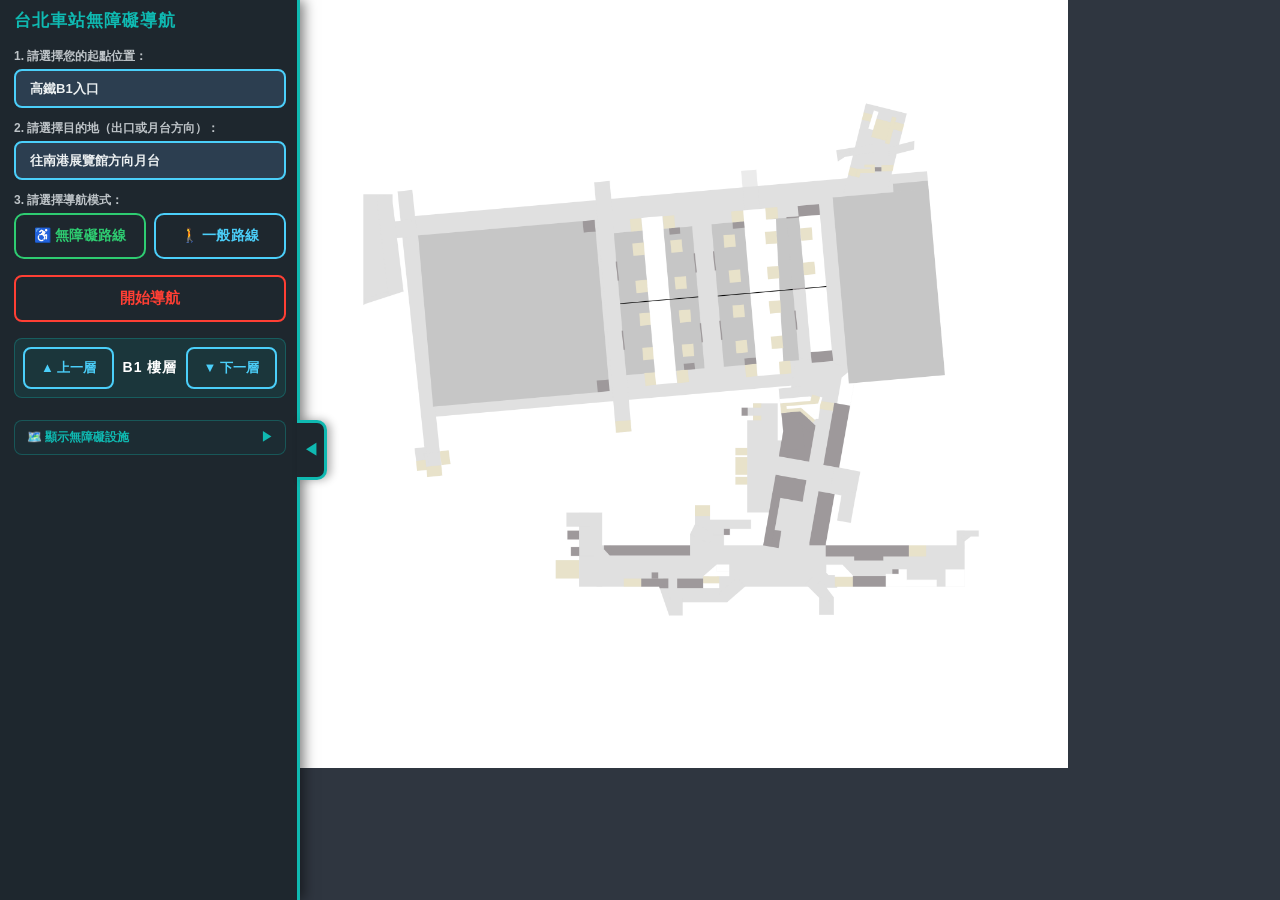
<file: index.html>
<!DOCTYPE html>
<html lang="zh-TW">
<head>
    <meta charset="UTF-8">
    <meta name="viewport" content="width=device-width, initial-scale=1.0, maximum-scale=1.0, user-scalable=no, viewport-fit=cover">
    <meta name="apple-mobile-web-app-capable" content="yes">
    <meta name="apple-mobile-web-app-status-bar-style" content="black-translucent">
    <meta name="theme-color" content="#1e272e">
    <meta name="mobile-web-app-capable" content="yes">
    <title>台北車站無障礙導航 - finalfriday</title>
    <link rel="stylesheet" href="style.css">
</head>
<body>
    <div id="app">
        <div id="controls">
            <button id="toggle-sidebar-btn" class="toggle-btn" onclick="toggleSidebar()">◀</button>
            
            <div id="controls-content">
                <h2 class="sys-title">台北車站無障礙導航</h2>
                
                <div class="control-group">
                    <label for="origin-input">1. 請選擇您的起點位置：</label>
                    <div class="origin-search-wrapper">
                        <input 
                            id="origin-input" 
                            class="btn station-input" 
                            type="text" 
                            placeholder="🚏 選擇起點出口或入口" 
                            autocomplete="off"
                            oninput="filterOrigins(this.value)"
                            onfocus="showOriginDropdown()"
                        />
                        <div id="origin-dropdown" class="station-dropdown"></div>
                    </div>
                </div>

                <div class="control-group">
                    <label for="dest-input">2. 請選擇目的地（出口或月台方向）：</label>
                    <div class="dest-search-wrapper">
                        <input 
                            id="dest-input" 
                            class="btn station-input" 
                            type="text" 
                            placeholder="🎯 選擇目的地出口或月台" 
                            autocomplete="off"
                            oninput="filterDests(this.value)"
                            onfocus="showDestDropdown()"
                        />
                        <div id="dest-dropdown" class="station-dropdown"></div>
                    </div>
                    <div id="direction-badge" class="direction-badge" style="display:none;"></div>
                </div>

                <div class="control-group">
                    <label for="route-type">3. 請選擇導航模式：</label>
                    <div class="btn-group">
                        <button id="btn-accessible" class="btn mode-btn" onclick="setMode('accessible')">♿ 無障礙路線</button>
                        <button id="btn-general" class="btn mode-btn" onclick="setMode('general')">🚶 一般路線</button>
                    </div>
                </div>  

                <div id="general-route-options" class="control-group" style="display: none; margin-top: 10px;">
                    <label>選擇一般路線方式：</label>
                    <div class="btn-group" style="flex-wrap: wrap;">
                        <button id="btn-sub-stairs" class="btn sub-mode-btn" onclick="setSubMode('stairs')">樓梯</button>
                        <button id="btn-sub-escalator" class="btn sub-mode-btn" onclick="setSubMode('escalator')">自動扶梯</button>
                        <button id="btn-sub-elevator" class="btn sub-mode-btn" onclick="setSubMode('elevator')">電梯</button>
                        <button id="btn-sub-best" class="btn sub-mode-btn" onclick="setSubMode('best')">最佳路線</button>
                    </div>
                </div>

                <button id="main-nav-btn" class="btn nav-btn" onclick="startNav()">開始導航</button>

                <div id="floor-controls" class="floor-controls">
                    <button class="btn floor-btn" onclick="changeFloor(-1)">▲ 上一層</button>
                    <span id="current-floor-display" class="floor-display">B1 樓層</span>
                    <button class="btn floor-btn" onclick="changeFloor(1)">▼ 下一層</button>
                </div>

                <div id="next-floor-container" style="display: none; margin-top: 15px;"></div>
                
                <button id="reset-nav-btn" class="btn reset-btn" style="display: none; margin-top: 10px;" onclick="resetNavigation()">重設路線</button>

                <div class="facility-panel">
                    <div class="facility-panel-title" onclick="toggleFacilityPanel()">
                        <span>🗺️ 顯示無障礙設施</span>
                        <span id="facility-arrow">▶</span>
                    </div>
                    <div id="facility-checkboxes" class="facility-checkboxes" style="display:none;">
                        <label class="facility-item">
                            <input type="checkbox" id="fac-elevator" onchange="renderFacilityMarkers()">
                            <span class="fac-dot fac-elevator"></span>電梯
                        </label>
                        <label class="facility-item">
                            <input type="checkbox" id="fac-stair" onchange="renderFacilityMarkers()">
                            <span class="fac-dot fac-stair"></span>樓梯
                        </label>
                        <label class="facility-item">
                            <input type="checkbox" id="fac-escalator" onchange="renderFacilityMarkers()">
                            <span class="fac-dot fac-escalator"></span>手扶梯
                        </label>
                        <label class="facility-item">
                            <input type="checkbox" id="fac-ramp" onchange="renderFacilityMarkers()">
                            <span class="fac-dot fac-ramp"></span>坡道
                        </label>
                        <label class="facility-item">
                            <input type="checkbox" id="fac-exit" onchange="renderFacilityMarkers()">
                            <span class="fac-dot fac-exit"></span>出入口
                        </label>
                        <label class="facility-item">
                            <input type="checkbox" id="fac-info" onchange="renderFacilityMarkers()">
                            <span class="fac-dot fac-info"></span>詢問處
                        </label>
                    </div>
                </div>
            </div>
        </div>

        <div id="viewport">
            <div id="map-wrapper">
                <img id="map-img" src="taipei_b1.png" alt="台北車站地圖">
                <svg id="svg-layer">
                    <defs>
                        <marker id="arrowhead-green" markerWidth="30" markerHeight="30" refX="25" refY="15" orient="auto">
                            <polygon points="0,0 30,15 0,30" fill="#2ecc71" opacity="0.9"/>
                        </marker>
                        <marker id="arrowhead-blue" markerWidth="30" markerHeight="30" refX="25" refY="15" orient="auto">
                            <polygon points="0,0 30,15 0,30" fill="#4bcffa" opacity="0.9"/>
                        </marker>
                    </defs>
                    <path id="route-path" d="" fill="none" stroke-width="20" stroke-linecap="round" stroke-linejoin="round"/>
                </svg>
            </div>
        </div>
    </div>

    <script src="script.js"></script>
</body>
</html>
</file>
<file: style.css>
/* 基礎設定 - 完全移除多餘邊距 */
* { margin: 0; padding: 0; box-sizing: border-box; }
html, body { 
    margin: 0; 
    padding: 0; 
    width: 100%; 
    height: 100%; 
    background: #121212; 
    color: #ecf0f1; 
    font-family: 'Helvetica Neue', Helvetica, Arial, sans-serif; 
    overflow: hidden;
}

/* 左右排版：sidebar + map */
#app { 
    display: flex; 
    flex-direction: row; 
    width: 100vw; 
    height: 100vh; 
    height: 100dvh; /* 動態高度，解決手機瀏覽器網址列問題 */
    overflow: hidden; 
}

/* 左側控制面板 - 更緊湊 */
#controls { 
    position: relative;
    width: 300px;
    min-width: 300px;
    height: 100%;
    background: #1e272e; 
    border-right: 3px solid #0fb9b1; 
    box-shadow: 4px 0 12px rgba(0,0,0,0.5); 
    z-index: 10;
    display: flex;
    flex-direction: column;
    overflow: visible;
    transition: width 0.3s ease, min-width 0.3s ease;
}

/* 收合狀態 */
#controls.collapsed {
    width: 0;
    min-width: 0;
    border-right: none;
}

/* 包裝控制面板內部元素的容器 (用於在收合時隱藏內容) */
#controls-content {
    padding: 16px 16px 12px 16px; 
    overflow-y: auto;
    flex: 1;
    min-height: 0;
    display: flex;
    flex-direction: column;
    gap: 6px;
    width: 300px; /* 固定寬度，避免縮放時內容擠壓 */
    transition: opacity 0.2s ease, visibility 0.2s;
}

#controls.collapsed #controls-content {
    opacity: 0;
    visibility: hidden;
}

/* 收合按鈕 */
.toggle-btn {
    position: absolute;
    top: 50%;
    right: -30px; /* 突出在控制欄外部 */
    transform: translateY(-50%);
    width: 30px;
    height: 60px;
    background: #1e272e;
    border: 3px solid #0fb9b1;
    border-left: none;
    border-radius: 0 10px 10px 0;
    color: #0fb9b1;
    font-size: 16px;
    cursor: pointer;
    z-index: 20;
    display: flex;
    align-items: center;
    justify-content: center;
    box-shadow: 4px 0 8px rgba(0,0,0,0.3);
    transition: background 0.3s, color 0.3s;
}

.toggle-btn:hover {
    background: #0fb9b1;
    color: #1e272e;
}

.sys-title { 
    margin: 0 0 10px 0; 
    font-size: 17px; 
    color: #0fb9b1; 
    letter-spacing: 1px; 
    line-height: 1.3; 
}
.control-group { 
    margin-bottom: 6px; 
    display: flex; 
    flex-direction: column; 
    gap: 4px; 
}
.control-group label { 
    font-size: 12px; 
    font-weight: bold; 
    color: #bdc3c7; 
}
.btn-group { display: flex; gap: 8px; }

/* 樓層控制區 (自適應排版) */
.floor-controls {
    display: flex;
    justify-content: space-between;
    align-items: center;
    gap: 6px;
    margin-top: 10px;
    margin-bottom: 8px;
    background: rgba(15, 185, 177, 0.1);
    padding: 8px;
    border-radius: 8px;
    border: 1px solid rgba(15, 185, 177, 0.3);
    width: 100%;
}

.floor-btn {
    flex: 1; /* 按鈕寬度平均分配 */
    padding: 8px 4px;
    font-size: 12px;
    border-color: #0fb9b1;
    color: #0fb9b1;
    text-align: center;
    white-space: nowrap;
    overflow: hidden;
    text-overflow: ellipsis;
}

.floor-btn:hover {
    background: rgba(15, 185, 177, 0.2);
}

.floor-display {
    flex: 1; /* 顯示區域與按鈕比例協調 */
    text-align: center;
    font-size: 14px;
    font-weight: bold;
    color: #fff;
    letter-spacing: 1px;
    white-space: nowrap;
}

/* 按鍵質感邊框與特效 */
.btn { 
    padding: 10px 14px; 
    background: transparent; 
    border: 2px solid #4bcffa; 
    color: #4bcffa; 
    border-radius: 8px; 
    cursor: pointer; 
    font-size: 13px;
    font-weight: bold; 
    transition: all 0.3s ease;
}
.btn:hover { background: rgba(75, 207, 250, 0.1); }
.btn.active { background: #4bcffa; color: #1e272e; box-shadow: 0 0 10px rgba(75, 207, 250, 0.5); }

/* 車站搜尋輸入框 */
.search-wrapper, .origin-search-wrapper, .dest-search-wrapper { position: relative; width: 100%; }
.station-input { 
    width: 100%; 
    box-sizing: border-box;
    background: #2c3e50; 
    color: #ecf0f1; 
    outline: none;
    border-color: #4bcffa;
    padding: 10px 14px;
    font-size: 13px;
}
.station-input:focus { border-color: #0fb9b1; box-shadow: 0 0 8px rgba(15,185,177,0.3); }
.station-input::placeholder { color: #7f8c8d; font-weight: normal; }

/* 搜尋下拉清單 */
.station-dropdown {
    display: none;
    position: absolute;
    top: calc(100% + 2px);
    left: 0; right: 0;
    background: #2c3e50;
    border: 2px solid #0fb9b1;
    border-radius: 8px;
    max-height: 160px;
    overflow-y: auto;
    z-index: 100;
    box-shadow: 0 8px 20px rgba(0,0,0,0.5);
}
.dd-item {
    padding: 8px 12px;
    cursor: pointer;
    font-size: 13px;
    color: #ecf0f1;
    display: flex;
    justify-content: space-between;
    align-items: center;
    border-bottom: 1px solid rgba(255,255,255,0.05);
    transition: background 0.15s;
}
.dd-item:last-child { border-bottom: none; }
.dd-item:hover { background: rgba(15,185,177,0.15); }
.dd-empty { color: #7f8c8d; cursor: default; justify-content: center; }
.dd-dir { font-size: 10px; font-weight: bold; padding: 2px 6px; border-radius: 10px; }
.dd-dir.nangang { background: rgba(75,207,250,0.15); color: #4bcffa; }
.dd-dir.dingpu  { background: rgba(46,204,113,0.15); color: #2ecc71; }

/* 自動判斷方向 badge */
.direction-badge {
    padding: 6px 10px;
    border-radius: 6px;
    font-size: 11px;
    font-weight: bold;
    letter-spacing: 0.3px;
    border: 2px solid;
    margin-top: 2px;
}
.direction-badge.nangang {
    border-color: #4bcffa;
    color: #4bcffa;
    background: rgba(75,207,250,0.08);
}
.direction-badge.dingpu {
    border-color: #2ecc71;
    color: #2ecc71;
    background: rgba(46,204,113,0.08);
}

/* 開始導航大按鈕 */
.nav-btn { 
    width: 100%; 
    margin-top: 4px; 
    border-color: #ff3f34; 
    color: #ff3f34; 
    font-size: 15px; 
    padding: 12px; 
}
.nav-btn:hover { background: #ff3f34; color: white; box-shadow: 0 0 15px rgba(255, 63, 52, 0.6); }

/* 距離與時間統計列 */
.route-stats {
    padding: 6px 10px;
    margin-bottom: 6px;
    background: rgba(15, 185, 177, 0.08);
    border: 1px solid rgba(15, 185, 177, 0.4);
    border-radius: 6px;
    font-size: 12px;
    color: #0fb9b1;
    letter-spacing: 0.3px;
}

/* 右側地圖區域 */
#viewport { 
    flex: 1; 
    overflow: auto; 
    cursor: grab; 
    background: #2f3640; 
}
#viewport:active { cursor: grabbing; }
#map-wrapper { 
    position: relative; 
    width: 2560px; 
    height: 2560px; 
    transform-origin: 0 0;
}
#map-img { width: 100%; height: 100%; object-fit: contain; display: block; }
#svg-layer { position: absolute; top: 0; left: 0; width: 2560px; height: 2560px; pointer-events: none; }

/* 路線按鈕基本樣式 */
.mode-btn {
    flex: 1;
    padding: 12px 8px;
    font-size: 14px;
    font-weight: bold;
    border-width: 2px;
    border-style: solid;
    border-radius: 10px;
    background: transparent;
    cursor: pointer;
    transition: all 0.25s ease;
    letter-spacing: 0.3px;
}

/* 一般路線子選項按鈕 */
.sub-mode-btn {
    flex: 1 1 40%; /* 讓按鈕可以折行顯示 */
    padding: 8px 4px;
    font-size: 12px;
    border-color: #f39c12; /* 使用橘黃色區隔 */
    color: #f39c12;
}

.sub-mode-btn:hover {
    background: rgba(243, 156, 18, 0.12);
}

.sub-mode-btn.active {
    background: #f39c12;
    color: #1e272e;
    box-shadow: 0 0 10px rgba(243, 156, 18, 0.5);
}

/* ♿ 無障礙路線：綠色系 */
#btn-accessible {
    border-color: #2ecc71;
    color: #2ecc71;
}
#btn-accessible:hover {
    background: rgba(46, 204, 113, 0.12);
}
#btn-accessible.active {
    background: #2ecc71;
    color: #1e272e;
    box-shadow: 0 0 14px rgba(46, 204, 113, 0.6);
}

/* 🚶 一般路線：藍色系 */
#btn-general {
    border-color: #4bcffa;
    color: #4bcffa;
}
#btn-general:hover {
    background: rgba(75, 207, 250, 0.12);
}
#btn-general.active {
    background: #4bcffa;
    color: #1e272e;
    box-shadow: 0 0 14px rgba(75, 207, 250, 0.6);
}

/* ============================================
   📱 手機 APP 風格響應式設計
   ============================================ */

/* 針對手機螢幕 (最大寬度 768px) */
@media screen and (max-width: 768px) {
    
    #app {
        flex-direction: row; 
    }

    #controls {
        position: absolute;
        top: 0;
        left: 0;
        height: 100%;
        max-height: none;
        width: 80%; 
        background: rgba(30, 39, 46, 0.98);
        border-right: 3px solid #0fb9b1;
        border-bottom: none;
        border-radius: 0;
        box-shadow: 4px 0 20px rgba(0,0,0,0.6);
    }
    
    #controls-content {
        width: 100%; 
        padding: 10px 14px 12px 14px;
        flex: 1;
        min-height: 0;
    }

    #controls.collapsed {
        width: 0;
        border-right: none;
    }
    
    .toggle-btn {
        width: 40px;
        height: 80px;
        right: -40px;
        font-size: 20px;
        border-radius: 0 15px 15px 0;
    }

    .sys-title {
        font-size: 14px;
        margin: 0 0 6px 0;
    }

    .control-group {
        margin-bottom: 4px;
        gap: 3px;
    }
    .control-group label {
        font-size: 11px;
    }

    .btn {
        padding: 8px 12px;
        font-size: 12px;
        border-radius: 8px;
    }

    .nav-btn {
        font-size: 13px;
        padding: 10px;
        margin-top: 4px;
    }

    .mode-btn {
        padding: 10px 6px;
        font-size: 12px;
        border-radius: 8px;
    }

    .station-input {
        font-size: 13px;
        padding: 8px 12px;
    }

    .direction-badge {
        font-size: 11px;
        padding: 5px 10px;
    }

    #viewport {
        flex: 1;
        min-height: 0;
        background: #2f3640;
        position: relative;
        width: 100%;
    }

    #map-wrapper {
        width: 2560px;
        height: 2560px;
        transform-origin: 0 0;
    }

    .route-stats {
        font-size: 11px;
        padding: 5px 8px;
    }

    .station-dropdown {
        max-height: 120px;
    }
    .dd-item {
        padding: 6px 10px;
        font-size: 12px;
    }
    .dd-dir {
        font-size: 9px;
        padding: 1px 5px;
    }

    #next-floor-container {
        margin-top: 4px !important;
    }
    
    .floor-controls {
        padding: 6px;
        margin-top: 8px;
        gap: 4px;
    }
    
    .floor-btn {
        padding: 6px 2px;
        font-size: 11px;
    }
    
    .floor-display {
        font-size: 12px;
    }
}

/* 小手機 (最大寬度 400px) */
@media screen and (max-width: 400px) {
    #controls {
        width: 90%;
    }
    .sys-title {
        font-size: 12px;
    }
    .btn {
        padding: 6px 8px;
        font-size: 11px;
    }
    .mode-btn {
        padding: 8px 4px;
        font-size: 11px;
    }
    .nav-btn {
        font-size: 12px;
        padding: 8px;
    }
    .station-input {
        font-size: 12px;
        padding: 6px 10px;
    }
    .control-group label {
        font-size: 10px;
    }
    .floor-btn {
        font-size: 10px;
    }
    .floor-display {
        font-size: 11px;
    }
}

/* iPhone 安全區域 */
@supports (padding: max(0px)) {
    #controls-content {
        padding-top: max(10px, env(safe-area-inset-top));
        padding-bottom: max(10px, env(safe-area-inset-bottom));
        padding-left: max(14px, env(safe-area-inset-left));
        padding-right: max(14px, env(safe-area-inset-right));
    }
}

/* 平板 (768px ~ 1024px) */
@media screen and (min-width: 769px) and (max-width: 1024px) {
    #controls {
        width: 260px;
        min-width: 260px;
    }
    #controls-content {
        width: 260px;
        padding: 14px 14px 10px 14px;
    }
    .sys-title {
        font-size: 15px;
    }
    .btn {
        padding: 8px 14px;
        font-size: 13px;
    }
}

/* 滾動條美化 */
#controls-content::-webkit-scrollbar {
    width: 3px;
}
#controls-content::-webkit-scrollbar-track {
    background: transparent;
}
#controls-content::-webkit-scrollbar-thumb {
    background: #0fb9b1;
    border-radius: 10px;
}
#controls-content {
    scrollbar-width: thin;
    scrollbar-color: #0fb9b1 transparent;
}

.station-dropdown::-webkit-scrollbar {
    width: 3px;
}
.station-dropdown::-webkit-scrollbar-thumb {
    background: #0fb9b1;
    border-radius: 10px;
}

/* 新增：重設路線按鈕樣式 */
.reset-btn {
    width: 100%;
    border-color: #ff3f34;
    color: #ff3f34;
    font-size: 14px;
    padding: 10px;
    background: rgba(255, 63, 52, 0.05);
}
.reset-btn:hover {
    background: #ff3f34;
    color: white;
}

/* ── 無障礙設施面板 ────────────────────────────────────── */
.facility-panel {
    margin-top: 8px;
    border: 1px solid rgba(15, 185, 177, 0.3);
    border-radius: 8px;
    overflow: hidden;
    background: rgba(15, 185, 177, 0.04);
    flex-shrink: 0;
}

.facility-panel-title {
    display: flex;
    justify-content: space-between;
    align-items: center;
    padding: 8px 12px;
    cursor: pointer;
    font-size: 12px;
    font-weight: bold;
    color: #0fb9b1;
    user-select: none;
    transition: background 0.2s;
}
.facility-panel-title:hover { background: rgba(15, 185, 177, 0.1); }

.facility-checkboxes {
    display: grid;
    grid-template-columns: 1fr 1fr 1fr;
    gap: 5px;
    padding: 8px 10px 10px;
}

.facility-item {
    display: flex;
    align-items: center;
    gap: 5px;
    cursor: pointer;
    font-size: 11px;
    color: #ecf0f1;
    padding: 5px 6px;
    border-radius: 6px;
    border: 1px solid rgba(255,255,255,0.07);
    background: rgba(255,255,255,0.03);
    transition: background 0.2s;
    user-select: none;
    white-space: nowrap;
}
.facility-item:hover { background: rgba(255,255,255,0.08); }

.facility-item input[type="checkbox"] {
    width: 13px;
    height: 13px;
    accent-color: #0fb9b1;
    cursor: pointer;
    flex-shrink: 0;
}

.fac-dot {
    width: 9px;
    height: 9px;
    border-radius: 50%;
    flex-shrink: 0;
    display: inline-block;
}
.fac-elevator  { background: #e74c3c; }
.fac-stair     { background: #e67e22; }
.fac-escalator { background: #9b59b6; }
.fac-ramp      { background: #27ae60; }
.fac-exit      { background: #2980b9; }
.fac-info      { background: #16a085; }

@media screen and (max-width: 768px) {
    .facility-checkboxes {
        grid-template-columns: 1fr 1fr 1fr;
        gap: 4px;
        padding: 6px 8px 8px;
    }
    .facility-item { font-size: 10px; padding: 4px 5px; }
    .facility-panel-title { font-size: 11px; padding: 7px 10px; }
}
@media screen and (max-width: 400px) {
    .facility-checkboxes { grid-template-columns: 1fr 1fr; }
}
</file>
